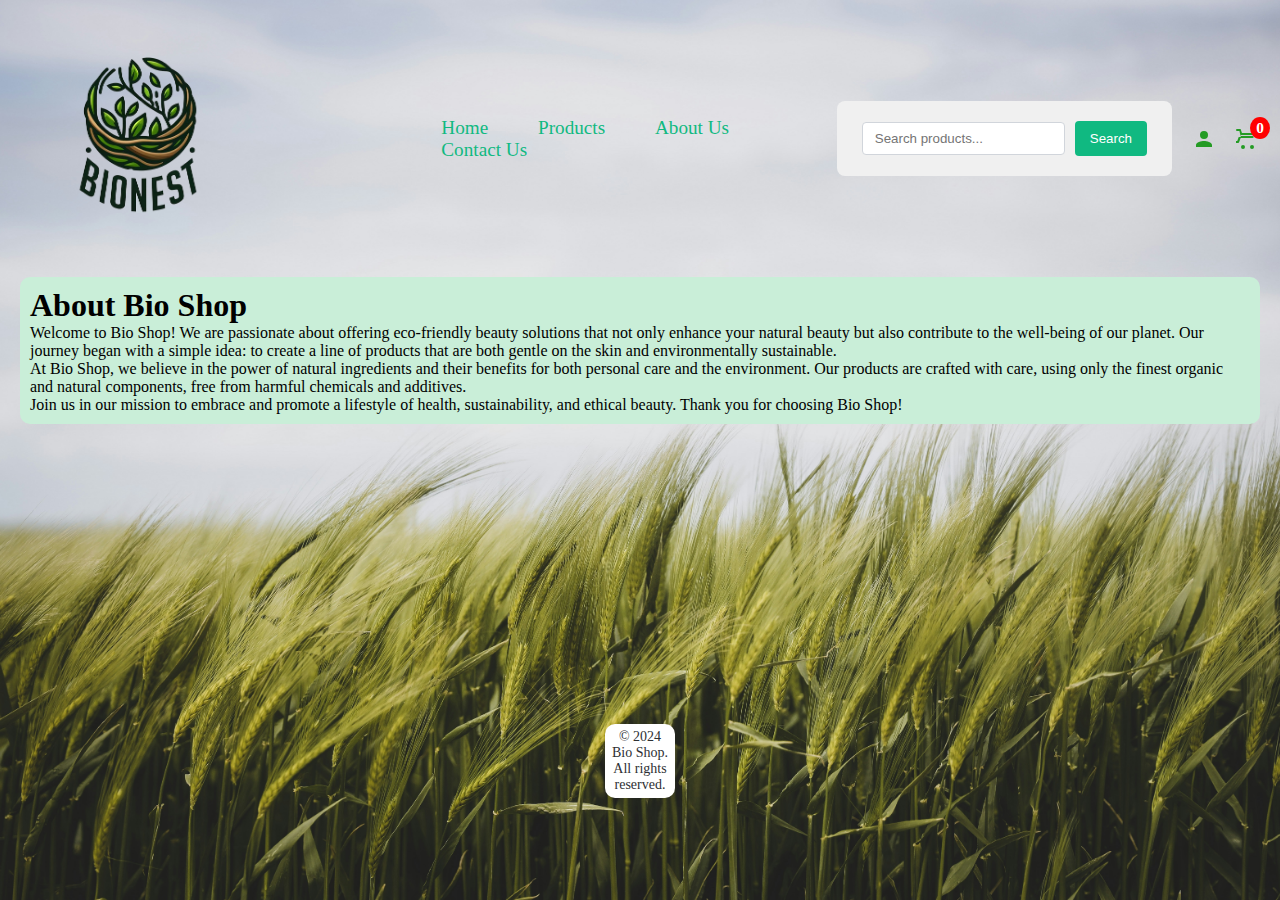
<file: aboutus.html>
<!DOCTYPE html>
<html lang="en">
<head>
  <meta charset="UTF-8">
  <meta name="viewport" content="width=device-width, initial-scale=1.0">
  <title>Bio Shop - Eco-friendly Beauty Products</title>
  <meta name="description" content="Discover our range of eco-friendly beauty products that embrace natural beauty and sustainability.">
  <link href="https://fonts.googleapis.com/css2?family=Montserrat:wght@400;500;600;700&display=swap" rel="stylesheet">
  <link href="aboutus.css" rel="stylesheet" type="text/css">
</head>
<body>
  <div class="container">
    <nav class="navbar">
      <a href="home.html">
        <img onclick="" src="Photos/bionest.png" class="mainicon" alt="Mainhome">
      </a>
      <div class="nav-links">
        <a href="redirect_home.php">Home</a>
        <a href="redirect_products.php">Products</a>
        <a href="redirect_aboutus.php">About Us</a>
        <a href="redirect_contactus.php">Contact Us</a>
      </div>
      <div class="nav-search-profile">
        <!-- Search Bar -->
        <form class="search-form">
          <input type="search" name="search" placeholder="Search products..." />
          <button type="submit">Search</button>
      </form>
      <!-- Profile Icon -->
      <a href="loginpage.html" class="icon profile-icon">
          <svg xmlns="http://www.w3.org/2000/svg" fill="currentColor" viewBox="0 0 24 24" width="24" height="24" class="prof">
              <!-- Replace with your own SVG path data for profile icon -->
              <path  d="M12,12a4,4 0 1,0 -4,-4a4,4 0 0,0 4,4m0,2c-2.67,0 -8,1.34 -8,4v2h16v-2c0,-2.66 -5.33,-4 -8,-4"/>
          </svg>
      </a>
      <!-- Cart Icon -->
      <a href="cart.php" class="icon cart-icon">
        <svg xmlns="http://www.w3.org/2000/svg" fill="currentColor" viewBox="0 0 24 24" width="24" height="24" class="cart">
            <path d="M7,18a2,2 0 1,0 2,2a2,2 0 0,0 -2,-2m9,0a2,2 0 1,0 2,2a2,2 0 0,0 -2,-2M1,2h3.6l1.35,4H19a1,1 0 0,1 0,2h-14l-0.35,1h12a1,1 0 1,1 0,2h-12l-1.65,4.55a1,1 0 0,1 -0.95,0.45h-2a1,1 0 1,1 0,-2h1.2l1.45,-4H4.8L3.45,4H1a1,1 0 1,1 0,-2"/>
        </svg>
        <span class="count">0</span>
    </a>
  </div>
    </nav>
    <!-- About Us Content -->
    <section class="">
      <h1>About Bio Shop</h1>
      <p>Welcome to Bio Shop! We are passionate about offering eco-friendly beauty solutions that not only enhance your natural beauty but also contribute to the well-being of our planet. Our journey began with a simple idea: to create a line of products that are both gentle on the skin and environmentally sustainable.</p>
      
      <p>At Bio Shop, we believe in the power of natural ingredients and their benefits for both personal care and the environment. Our products are crafted with care, using only the finest organic and natural components, free from harmful chemicals and additives.</p>
      
      <p>Join us in our mission to embrace and promote a lifestyle of health, sustainability, and ethical beauty. Thank you for choosing Bio Shop!</p>
    </section>
    <script src="common.js"></script> <!-- Include the common.js file -->

    <footer>
      © 2024 Bio Shop. All rights reserved.
    </footer>
  </div>
</body>
</html>
</file>
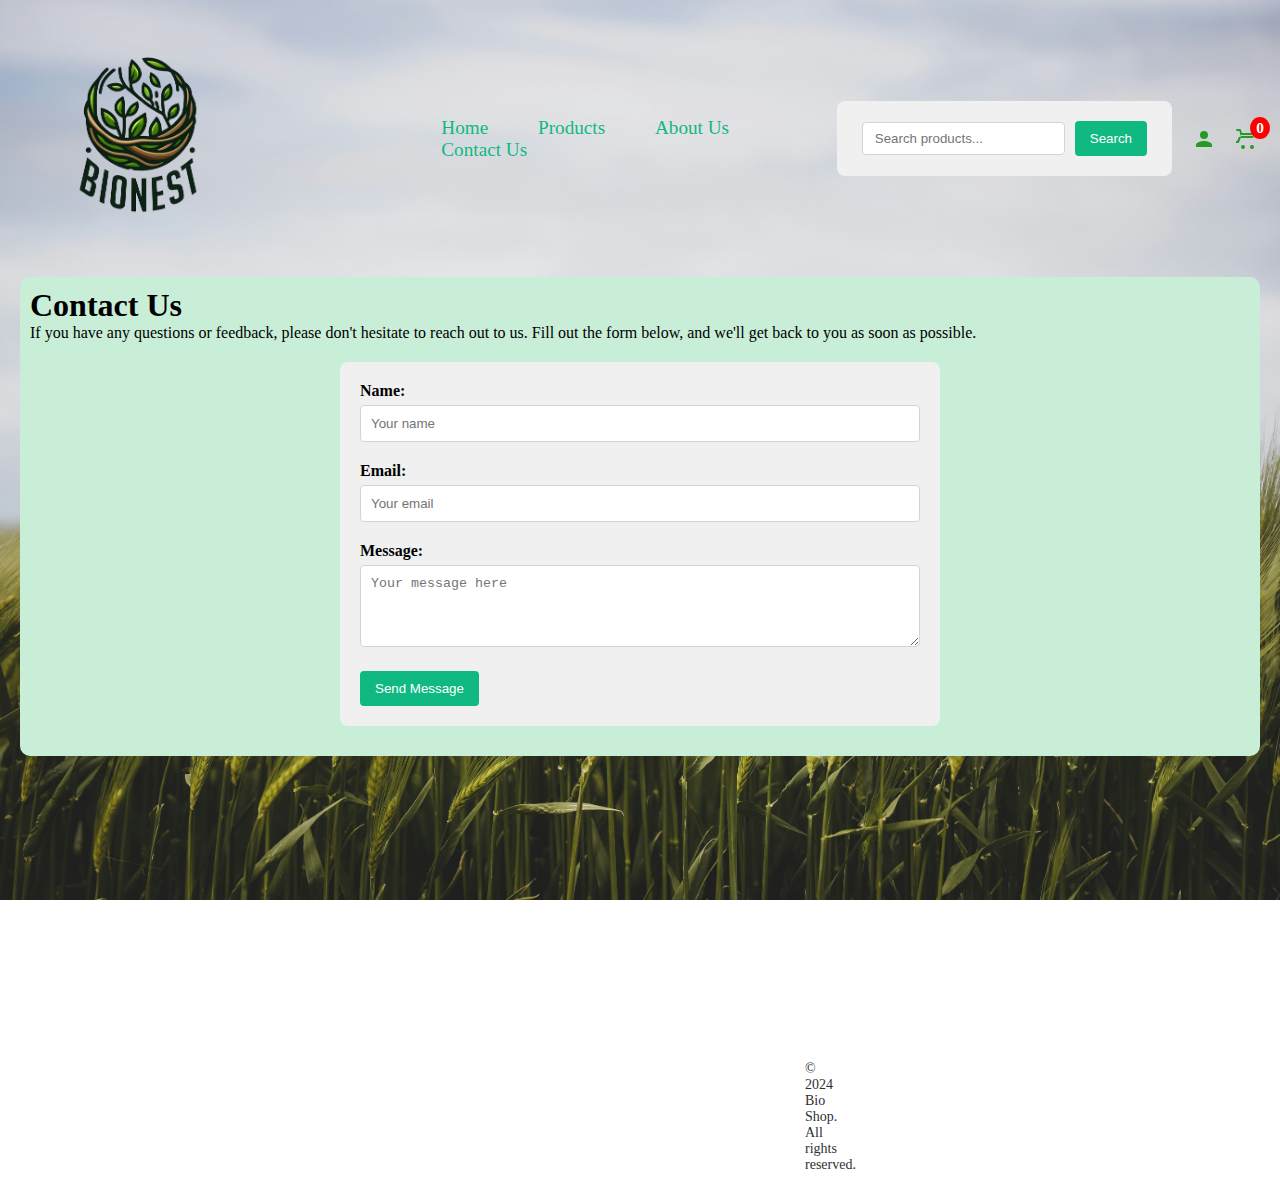
<file: contactus.html>
<!DOCTYPE html>
<html lang="en">
<head>
  <meta charset="UTF-8">
  <meta name="viewport" content="width=device-width, initial-scale=1.0">
  <title>Contact Us - Bio Shop</title>
  <meta name="description" content="Get in touch with Bio Shop - We'd love to hear from you.">
  <link href="https://fonts.googleapis.com/css2?family=Montserrat:wght@400;500;600;700&display=swap" rel="stylesheet">
  <link href="contactus.css" rel="stylesheet" type="text/css">
</head>
<body>
  <div class="container">
    <!-- Navigation Bar -->
    <nav class="navbar">
      <a href="home.html">
        <img onclick="" src="Photos/bionest.png" class="mainicon" alt="Mainhome">
      </a>
      <div class="nav-links">
        <a href="redirect_home.php">Home</a>
        <a href="redirect_products.php">Products</a>
        <a href="redirect_aboutus.php">About Us</a>
        <a href="redirect_contactus.php">Contact Us</a>
      </div>
      <div class="nav-search-profile">
        <!-- Search Bar -->
        <form class="search-form">
          <input type="search" name="search" placeholder="Search products..." />
          <button type="submit">Search</button>
        </form>
        <!-- Profile Icon -->
        <a href="loginpage.html" class="icon profile-icon">
          <svg xmlns="http://www.w3.org/2000/svg" fill="currentColor" viewBox="0 0 24 24" width="24" height="24" class="prof">
            <path d="M12,12a4,4 0 1,0 -4,-4a4,4 0 0,0 4,4m0,2c-2.67,0 -8,1.34 -8,4v2h16v-2c0,-2.66 -5.33,-4 -8,-4"/>
          </svg>
        </a>
        <!-- Cart Icon -->
        <a href="cart.php" class="icon cart-icon">
          <svg xmlns="http://www.w3.org/2000/svg" fill="currentColor" viewBox="0 0 24 24" width="24" height="24" class="cart">
            <path d="M7,18a2,2 0 1,0 2,2a2,2 0 0,0 -2,-2m9,0a2,2 0 1,0 2,2a2,2 0 0,0 -2,-2M1,2h3.6l1.35,4H19a1,1 0 0,1 0,2h-14l-0.35,1h12a1,1 0 1,1 0,2h-12l-1.65,4.55a1,1 0 0,1 -0.95,0.45h-2a1,1 0 1,1 0,-2h1.2l1.45,-4H4.8L3.45,4H1a1,1 0 1,1 0,-2"/>
          </svg>
          <span class="count">0</span>
        </a>
      </div>
    </nav>

    <!-- Contact Us Content -->
    <section id="contact">
      <h1>Contact Us</h1>
      <p>If you have any questions or feedback, please don't hesitate to reach out to us. Fill out the form below, and we'll get back to you as soon as possible.</p>
      
      <form action="send_message.php" method="POST">
        <label for="name">Name:</label>
        <input type="text" id="name" name="name" placeholder="Your name" required>
        
        <label for="email">Email:</label>
        <input type="email" id="email" name="email" placeholder="Your email" required>
        
        <label for="message">Message:</label>
        <textarea id="message" name="message" placeholder="Your message here" rows="4" required></textarea>
        
        <button type="submit">Send Message</button>
      </form>
    </section>
    <script src="common.js"></script> <!-- Include the common.js file -->

    <!-- Footer -->
    <footer>
      © 2024 Bio Shop. All rights reserved.
    </footer>
  </div>
</body>
</html>
</file>
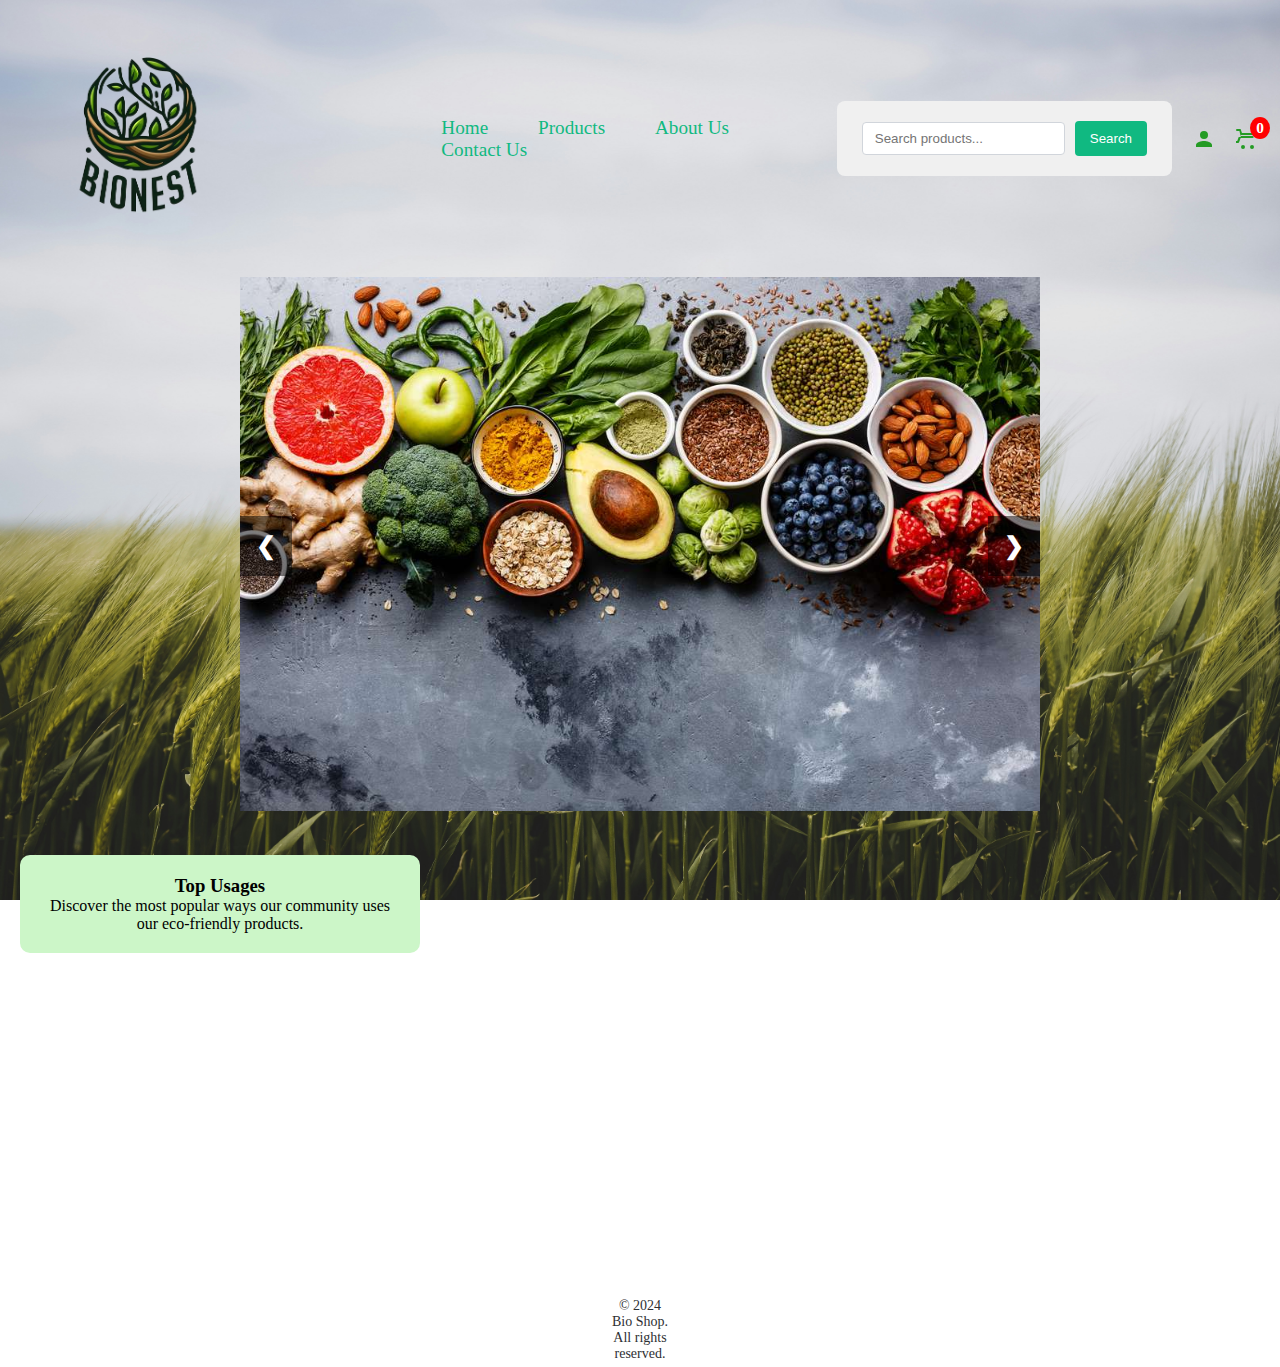
<file: home.html>
<!DOCTYPE html>
<html lang="en">
<head>
    <meta charset="UTF-8">
    <meta name="viewport" content="width=device-width, initial-scale=1.0">
    <title>Bionest E-shop</title>
    <link rel="icon" type="image/png" href="/bionest.png">
    <meta name="description" content="Discover our range of eco-friendly beauty products that embrace natural beauty and sustainability.">
    <link href="https://fonts.googleapis.com/css2?family=Montserrat:wght@400;500;600;700&display=swap" rel="stylesheet">
    <link href="home.css" rel="stylesheet" type="text/css">
</head>
<body>
    <div class="container">
        <nav class="navbar">
            <a href="home.html">
                <img onclick="" src="Photos/bionest.png" class="mainicon" alt="Mainhome">
            </a>
            <div class="nav-links">
                <a href="home.html">Home</a>
                <a href="index.html">Products</a>
                <a href="aboutus.html">About Us</a>
                <a href="contactus.html">Contact Us</a>
            </div>
            <div class="nav-search-profile">
                <!-- Search Bar -->
                <form class="search-form">
                    <input type="search" name="search" placeholder="Search products..." />
                    <button type="submit">Search</button>
                </form>
                <!-- Profile Icon -->
                <a href="loginpage.html" class="icon profile-icon">
                    <svg xmlns="http://www.w3.org/2000/svg" fill="currentColor" viewBox="0 0 24 24" width="24" height="24" class="prof">
                        <path d="M12,12a4,4 0 1,0 -4,-4a4,4 0 0,0 4,4m0,2c-2.67,0 -8,1.34 -8,4v2h16v-2c0,-2.66 -5.33,-4 -8,-4"/>
                    </svg>
                </a>
                <!-- Cart Icon -->
                <a href="cart.php" class="icon cart-icon">
                    <svg xmlns="http://www.w3.org/2000/svg" fill="currentColor" viewBox="0 0 24 24" width="24" height="24" class="cart">
                        <path d="M7,18a2,2 0 1,0 2,2a2,2 0 0,0 -2,-2m9,0a2,2 0 1,0 2,2a2,2 0 0,0 -2,-2M1,2h3.6l1.35,4H19a1,1 0 0,1 0,2h-14l-0.35,1h12a1,1 0 1,1 0,2h-12l-1.65,4.55a1,1 0 0,1 -0.95,0.45h-2a1,1 0 1,1 0,-2h1.2l1.45,-4H4.8L3.45,4H1a1,1 0 1,1 0,-2"/>
                    </svg>
                    <span class="count">0</span>
                </a>
            </div>
        </nav>
        <div class="slideshow-container">
            <!-- Radio buttons for slides -->
            <input type="radio" id="slide1" name="slide" hidden checked>
            <div class="slide">
                <a href="food.php">
                    <img src="Photos/slide1.jpg" alt="slide 1">
                </a>
                <label for="slide2" class="next">&#10095;</label>
                <label for="slide4" class="prev">&#10094;</label>
            </div>
            <input type="radio" id="slide2" name="slide" hidden>
            <div class="slide">
                <a href="beverage.php">
                    <img src="Photos/slide2.jpg" alt="slide 2">
                </a>
                <label for="slide3" class="next">&#10095;</label>
                <label for="slide1" class="prev">&#10094;</label>
            </div>
            <input type="radio" id="slide3" name="slide" hidden>
            <div class="slide">
                <a href="skincare.php">
                    <img src="Photos/slide3.png" alt="slide 3">
                </a>
                <label for="slide4" class="next">&#10095;</label>
                <label for="slide2" class="prev">&#10094;</label>
            </div>
            <input type="radio" id="slide4" name="slide" hidden>
            <div class="slide">
                <a href="haircare.php">
                    <img src="Photos/slide4.jpg" alt="slide 4">
                </a>
                <label for="slide1" class="next">&#10095;</label>
                <label for="slide3" class="prev">&#10094;</label>
            </div>
        </div>
        <div class="info-section">
            <div class="info-card">
                <h3>Top Usages</h3>
                <p>Discover the most popular ways our community uses our eco-friendly products.</p>
            </div>
        </div>
        <script src="./common.js"></script> <!-- Ensure the path is correct -->
        <footer>
            © 2024 Bio Shop. All rights reserved.
        </footer>
    </div>
</body>
</html>
</file>
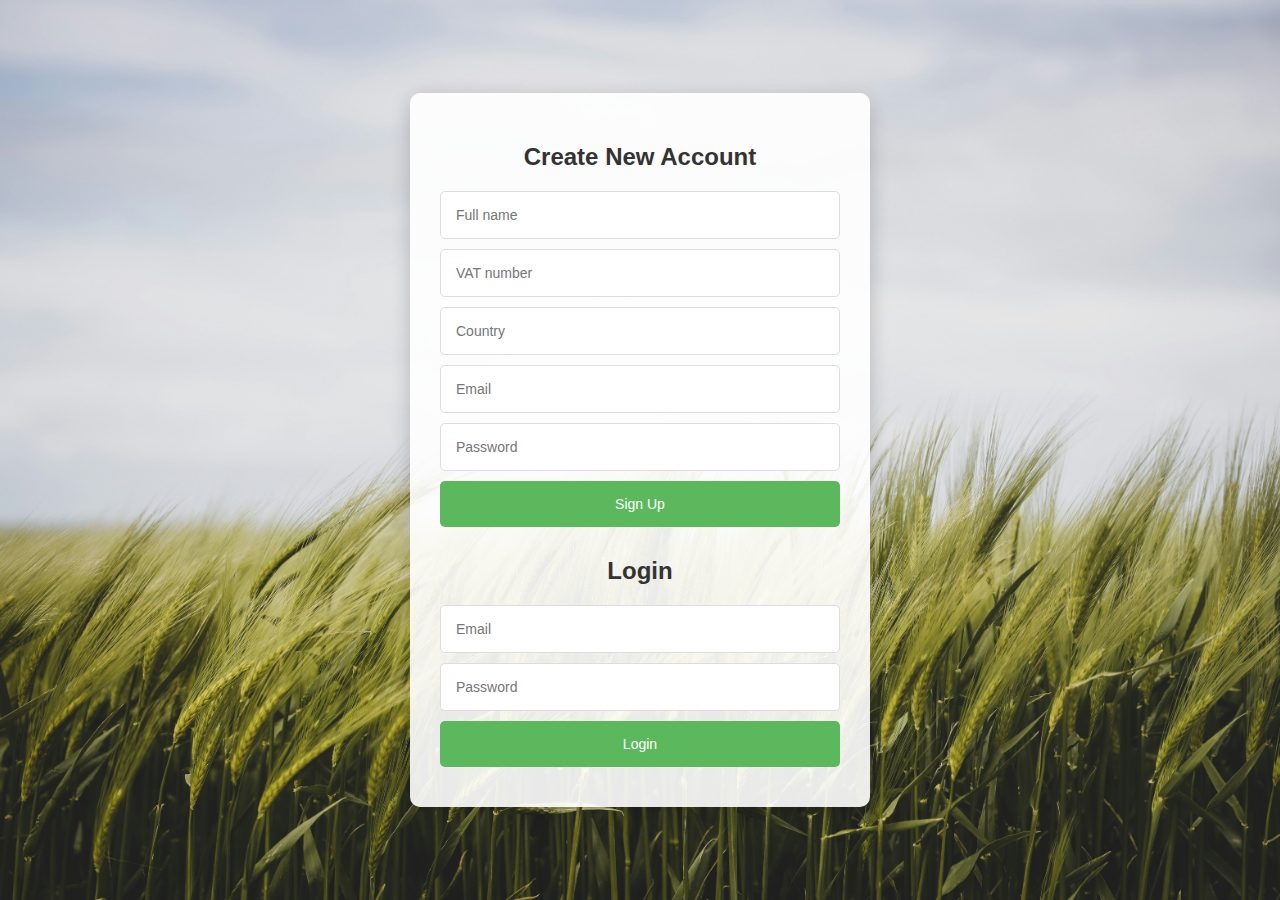
<file: loginpage.html>
<!DOCTYPE html>
<html lang="en">
<head>
    <meta charset="UTF-8">
    <meta name="viewport" content="width=device-width, initial-scale=1.0">
    <title>Sign Up / Login Form</title>
    <style>
        body {
            font-family: Arial, sans-serif;
            display: flex;
            justify-content: center;
            align-items: center;
            height: 100vh;
            margin: 0;
            background-image: url('Photos/ophelie-authier-qAC7cEFSVis-unsplash.jpg');
            background-size: cover;
            background-position: center;
            background-repeat: no-repeat;
            background-attachment: fixed;
        }
        .container {
            background: rgba(255, 255, 255, 0.9);
            padding: 30px;
            border-radius: 10px;
            box-shadow: 0 4px 20px rgba(0,0,0,0.2);
            max-width: 400px;
            width: 100%;
            text-align: center;
        }
        h2 {
            color: #333;
            margin-bottom: 20px;
        }
        form {
            display: flex;
            flex-direction: column;
        }
        input, button {
            padding: 15px;
            margin-bottom: 10px;
            border-radius: 5px;
            border: 1px solid #ddd;
            font-size: 14px;
        }
        button {
            background-color: #5cb85c;
            color: white;
            cursor: pointer;
            border: none;
            transition: background-color 0.3s;
        }
        button:hover {
            background-color: #4cae4c;
        }
    </style>
</head>
<body>
    <div class="container">
        <h2>Create New Account</h2>
        <form action="signup.php" method="POST">
            <input type="text" name="name" placeholder="Full name" required>
            <input type="text" name="vat" placeholder="VAT number" required>
            <input type="text" name="country" placeholder="Country" required>
            <input type="email" name="email" placeholder="Email" required>
            <input type="password" name="password" placeholder="Password" required>
            <button type="submit">Sign Up</button>
        </form>

        <h2>Login</h2>
        <form action="login.php" method="POST">
            <input type="email" name="email" placeholder="Email" required>
            <input type="password" name="password" placeholder="Password" required>
            <button type="submit">Login</button>
        </form>
    </div>
</body>
</html>
</file>
<file: aboutus.css>
* {
    box-sizing: border-box;
    margin: 0;
    padding: 0;
}
  
body {
    background-image: url('Photos/ophelie-authier-qAC7cEFSVis-unsplash.jpg');
    background-size: cover;
    background-position: center;
    background-repeat: no-repeat;
    background-attachment: fixed;
    margin: 0;
    height: 100vh;
    overflow-x: hidden;
}
  
.container {
    max-width: 1450px;
    margin: auto;
    padding: 0 20px;
}
  
.navbar {
    display: flex;
    justify-content: space-between;
    align-items: center;
    padding: 20px 0;
    font-size: larger;
}
.mainicon{
    display: absolute;
    width: 55%;
    height: 55%;
    border-radius: 0px;
}
  
.nav-links a {
    display: inline-block;
    color: #10B981;
    text-decoration: none;
    margin-right: 45px;
    font-weight: 500;
    transition: color 0.3s ease-in-out;
}

.nav-links a:hover {
    color: #065F46;
}

.nav-search-profile {
    display: flex;
    align-items: center;
}
  
.search-form {
    display: flex;
    align-items: center;
    margin-right: 0px;
}
  
.search-form input, .search-form button {
    padding: 8px 12px;
    margin: 0 5px;
    border: 1px solid #D1D5DB;
    border-radius: 4px;
    outline: none;
}

  
.search-form button {
    background-color: #10B981;
    color: white;
    border: none;
    cursor: pointer;
    transition: background-color 0.3s ease;
}
  
.search-form button:hover {
    background-color: #059669;
}
  
.icon {
    display: inline-block;
    margin-left: 20px; /* Adjust spacing as needed */
    width: 24px; /* Adjust icon size as needed */
    height: 24px; /* Adjust icon size as needed */
    vertical-align: middle;
  }
  
.icon svg {
    fill: #249b24; /* Set the fill color to white or any color that contrasts well with your navbar background */
    height: 24px;
    width: 24px;
  }
  
.hero {
    text-align: center;
    padding: 60px 20px;
    background-color: #ECFDF5;
}
  
.hero h1 {
    margin-bottom: 20px;
    font-size: 2.5rem;
    color: #047857;
}
.icon profile-icon{
    margin-left: 10px;
}
  
.hero p {
    font-size: 1.125rem;
    color: #065F46;
    margin-bottom: 20px;
}
  
.hero-buttons a {
    display: inline-block;
    background-color: #10B981;
    color: rgb(255, 255, 255);
    padding: 10px 30px;
    border-radius: 20px;
    text-decoration: none;
    font-weight: 500;
    margin: 0 10px;
    transition: background-color 0.3s ease;
}
  
.hero-buttons a:hover {
    background-color: #059669;
}
  
.products {
    display: flex;
    flex-wrap: wrap;
    justify-content: center;
    gap: 10px;
    padding: 40px 0;
}
.products2 {
    display: flex;
    flex-wrap: wrap;
    justify-content: center;
    gap: 10px;
    padding: 80px 0;
}
  
.product {
    flex-basis: calc(33.333% - 100px);
    text-align: center;
}
.product2 {
    flex-basis: calc(33.333% - 100px);
    text-align: center;
}
.product3 {
    flex-basis: calc(33.333% - 100px);
    text-align: center;
}
  
.product img {
    max-width: 150%;
    height: 100%;
    border-radius: 8px;
    transition: transform 0.3s ease;
}
.product2 img {
    max-width: 150%;
    height: 125%;
    border-radius: 8px;
    transition: transform 0.3s ease;
}
.product3 img {
    max-width: 150%;
    height: 125%;
    border-radius: 8px;
    transition: transform 0.3s ease;
}
  
.product img:hover {
    transform: scale(1.05);
}
.product2 img:hover {
    transform: scale(1.05);
}
.product3 img:hover {
    transform: scale(1.05);
}
  
.product p {
    margin-top: 10px;
    font-weight: 500;
    color: #f9fbfa;
    font-size: x-large;
}
.product2 p {
    margin-top: 10px;
    font-weight: 500;
    color: #f9fbfa;
    font-size: x-large;
}
.product3 p {
    margin-top: 10px;
    font-weight: 500;
    color: #f9fbfa;
    font-size: x-large;
}
  
.info-section {
    display: grid;
    grid-template-columns: repeat(auto-fill, minmax(300px, 1fr));
    gap: 20px;
    padding: 40px 0;
}
  
.info-card {
    background-color: #CCF6C8;
    padding: 20px;
    border-radius: 10px;
    text-align: center;
    transition: box-shadow 0.3s ease;
}
  
.info-card:hover {
    box-shadow: 0 4px 15px rgba(0, 0, 0, 0.1);
}
  
footer {
    text-align: center;
    padding: 5px ;
    font-size: 0.875rem;
    color: #2e3033;
    background-color: #ffffff;
    border-radius: 10px;
    margin-right:  585px;
    margin-left:  585px;
    margin-top:  300px;
}

/* Added Form Styling */
form {
  max-width: 600px;
  margin: 20px auto;
  padding: 20px;
  background-color: #f0f0f0;
  border-radius: 8px;
}

form label {
  display: block;
  margin-bottom: 5px;
  font-weight: 600;
}

form input[type="text"],
form input[type="email"],
form textarea {
  width: 100%;
  padding: 10px;
  margin-bottom: 20px;
  border: 1px solid #D1D5DB;
  border-radius: 4px;
  box-sizing: border-box;
}

form button[type="submit"] {
  background-color: #10B981;
  color: white;
  padding: 10px 15px;
  border: none;
  border-radius: 4px;
  cursor: pointer;
  transition: background-color 0.3s ease;
}

form button[type="submit"]:hover {
  background-color: #059669;
}
section{
    background-color: #c9eed8;
    border-radius: 10px;
    padding: 10px;
}
.cart-icon {
    position: relative;
    display: inline-block;
}

.cart-icon .count {
    background-color: #ff0000;
    color: #fff;
    padding: 2px 6px;
    border-radius: 50%;
    font-size: 0.8em;
    position: absolute;
    top: -10px;
    right: -10px;
    min-width: 20px;
    min-height: 20px;
    display: flex;
    align-items: center;
    justify-content: center;
    font-weight: bold;
}
</file>
<file: contactus.css>
* {
    box-sizing: border-box;
    margin: 0;
    padding: 0;
}
  
body {
    background-image: url('Photos/ophelie-authier-qAC7cEFSVis-unsplash.jpg');
    background-size: cover;
    background-position: center;
    background-repeat: no-repeat;
    background-attachment: fixed;
    margin: 0;
    height: 100vh;
    overflow-x: hidden;
}
  
.container {
    max-width: 1450px;
    margin: auto;
    padding: 0 20px;
}
  
.navbar {
    display: flex;
    justify-content: space-between;
    align-items: center;
    padding: 20px 0;
    font-size: larger;
}
.mainicon{
    display: absolute;
    width: 55%;
    height: 55%;
    border-radius: 0px;
}
  
.nav-links a {
    display: inline-block;
    color: #10B981;
    text-decoration: none;
    margin-right: 45px;
    font-weight: 500;
    transition: color 0.3s ease-in-out;
}

.nav-links a:hover {
    color: #065F46;
}

.nav-search-profile {
    display: flex;
    align-items: center;
}
  
.search-form {
    display: flex;
    align-items: center;
    margin-right: 0px;
}
  
.search-form input, .search-form button {
    padding: 8px 12px;
    margin: 0 5px;
    border: 1px solid #D1D5DB;
    border-radius: 4px;
    outline: none;
}

  
.search-form button {
    background-color: #10B981;
    color: white;
    border: none;
    cursor: pointer;
    transition: background-color 0.3s ease;
}
  
.search-form button:hover {
    background-color: #059669;
}
  
.icon {
    display: inline-block;
    margin-left: 20px; /* Adjust spacing as needed */
    width: 24px; /* Adjust icon size as needed */
    height: 24px; /* Adjust icon size as needed */
    vertical-align: middle;
  }
  
.icon svg {
    fill: #249b24; /* Set the fill color to white or any color that contrasts well with your navbar background */
    height: 24px;
    width: 24px;
  }
  
.hero {
    text-align: center;
    padding: 60px 20px;
    background-color: #ECFDF5;
}
  
.hero h1 {
    margin-bottom: 20px;
    font-size: 2.5rem;
    color: #047857;
}
.icon profile-icon{
    margin-left: 10px;
}
  
.hero p {
    font-size: 1.125rem;
    color: #065F46;
    margin-bottom: 20px;
}
  
.hero-buttons a {
    display: inline-block;
    background-color: #10B981;
    color: rgb(255, 255, 255);
    padding: 10px 30px;
    border-radius: 20px;
    text-decoration: none;
    font-weight: 500;
    margin: 0 10px;
    transition: background-color 0.3s ease;
}
  
.hero-buttons a:hover {
    background-color: #059669;
}
  
.products {
    display: flex;
    flex-wrap: wrap;
    justify-content: center;
    gap: 10px;
    padding: 40px 0;
}
.products2 {
    display: flex;
    flex-wrap: wrap;
    justify-content: center;
    gap: 10px;
    padding: 80px 0;
}
  
.product {
    flex-basis: calc(33.333% - 100px);
    text-align: center;
}
.product2 {
    flex-basis: calc(33.333% - 100px);
    text-align: center;
}
.product3 {
    flex-basis: calc(33.333% - 100px);
    text-align: center;
}
  
.product img {
    max-width: 150%;
    height: 100%;
    border-radius: 8px;
    transition: transform 0.3s ease;
}
.product2 img {
    max-width: 150%;
    height: 125%;
    border-radius: 8px;
    transition: transform 0.3s ease;
}
.product3 img {
    max-width: 150%;
    height: 125%;
    border-radius: 8px;
    transition: transform 0.3s ease;
}
  
.product img:hover {
    transform: scale(1.05);
}
.product2 img:hover {
    transform: scale(1.05);
}
.product3 img:hover {
    transform: scale(1.05);
}
  
.product p {
    margin-top: 10px;
    font-weight: 500;
    color: #f9fbfa;
    font-size: x-large;
}
.product2 p {
    margin-top: 10px;
    font-weight: 500;
    color: #f9fbfa;
    font-size: x-large;
}
.product3 p {
    margin-top: 10px;
    font-weight: 500;
    color: #f9fbfa;
    font-size: x-large;
}
  
.info-section {
    display: grid;
    grid-template-columns: repeat(auto-fill, minmax(300px, 1fr));
    gap: 20px;
    padding: 40px 0;
}
  
.info-card {
    background-color: #CCF6C8;
    padding: 20px;
    border-radius: 10px;
    text-align: center;
    transition: box-shadow 0.3s ease;
}
  
.info-card:hover {
    box-shadow: 0 4px 15px rgba(0, 0, 0, 0.1);
}
  
footer {
    text-align: center;
    padding: 5px ;
    font-size: 0.875rem;
    color: #2e3033;
    background-color: #ffffff;
    border-radius: 10px;
    margin-right:  780px;
    margin-left:  780px;
    margin-top:  300px;
}

/* Added Form Styling */
form {
  max-width: 600px;
  margin: 20px auto;
  padding: 20px;
  background-color: #f0f0f0;
  border-radius: 8px;
}

form label {
  display: block;
  margin-bottom: 5px;
  font-weight: 600;
}

form input[type="text"],
form input[type="email"],
form textarea {
  width: 100%;
  padding: 10px;
  margin-bottom: 20px;
  border: 1px solid #D1D5DB;
  border-radius: 4px;
  box-sizing: border-box;
}

form button[type="submit"] {
  background-color: #10B981;
  color: white;
  padding: 10px 15px;
  border: none;
  border-radius: 4px;
  cursor: pointer;
  transition: background-color 0.3s ease;
}

form button[type="submit"]:hover {
  background-color: #059669;
}
section{
    background-color: #c9eed8;
    border-radius: 10px;
    padding: 10px;
}
.cart-icon {
    position: relative;
    display: inline-block;
}

.cart-icon .count {
    background-color: #ff0000;
    color: #fff;
    padding: 2px 6px;
    border-radius: 50%;
    font-size: 0.8em;
    position: absolute;
    top: -10px;
    right: -10px;
    min-width: 20px;
    min-height: 20px;
    display: flex;
    align-items: center;
    justify-content: center;
    font-weight: bold;
}
</file>
<file: home.css>
* {
    box-sizing: border-box;
    margin: 0;
    padding: 0;
}
  
body {
    background-image: url('Photos/ophelie-authier-qAC7cEFSVis-unsplash.jpg');
    background-size: cover;
    background-position: center;
    background-repeat: no-repeat;
    background-attachment: fixed;
    margin: 0;
    height: 100vh;
    overflow-x: hidden;
}
  
.container {
    max-width: 1450px;
    margin: auto;
    padding: 0 20px;
}
  
.navbar {
    display: flex;
    justify-content: space-between;
    align-items: center;
    padding: 20px 0;
    font-size: larger;
}
.mainicon{
    display: absolute;
    width: 55%;
    height: 55%;
    border-radius: 0px;
}
  
.nav-links a {
    display: inline-block;
    color: #10B981;
    text-decoration: none;
    margin-right: 45px;
    font-weight: 500;
    transition: color 0.3s ease-in-out;
}

.nav-links a:hover {
    color: #065F46;
}

.nav-search-profile {
    display: flex;
    align-items: center;
}
  
.search-form {
    display: flex;
    align-items: center;
    margin-right: 0px;
}
  
.search-form input, .search-form button {
    padding: 8px 12px;
    margin: 0 5px;
    border: 1px solid #D1D5DB;
    border-radius: 4px;
    outline: none;
}

  
.search-form button {
    background-color: #10B981;
    color: white;
    border: none;
    cursor: pointer;
    transition: background-color 0.3s ease;
}
  
.search-form button:hover {
    background-color: #059669;
}
  
.icon {
    display: inline-block;
    margin-left: 20px; /* Adjust spacing as needed */
    width: 24px; /* Adjust icon size as needed */
    height: 24px; /* Adjust icon size as needed */
    vertical-align: middle;
  }
  
.icon svg {
    fill: #249b24; /* Set the fill color to white or any color that contrasts well with your navbar background */
    height: 24px;
    width: 24px;
  }
  
.hero {
    text-align: center;
    padding: 60px 20px;
    background-color: #ECFDF5;
}
  
.hero h1 {
    margin-bottom: 20px;
    font-size: 2.5rem;
    color: #047857;
}
.icon profile-icon{
    margin-left: 10px;
}
  
.hero p {
    font-size: 1.125rem;
    color: #065F46;
    margin-bottom: 20px;
}
  
.hero-buttons a {
    display: inline-block;
    background-color: #10B981;
    color: rgb(255, 255, 255);
    padding: 10px 30px;
    border-radius: 20px;
    text-decoration: none;
    font-weight: 500;
    margin: 0 10px;
    transition: background-color 0.3s ease;
}
  
.hero-buttons a:hover {
    background-color: #059669;
}
  
.products {
    display: flex;
    flex-wrap: wrap;
    justify-content: center;
    gap: 10px;
    padding: 40px 0;
}
.products2 {
    display: flex;
    flex-wrap: wrap;
    justify-content: center;
    gap: 10px;
    padding: 80px 0;
}
  
.product {
    flex-basis: calc(33.333% - 100px);
    text-align: center;
}
.product2 {
    flex-basis: calc(33.333% - 100px);
    text-align: center;
}
.product3 {
    flex-basis: calc(33.333% - 100px);
    text-align: center;
}
  
.product img {
    max-width: 150%;
    height: 100%;
    border-radius: 8px;
    transition: transform 0.3s ease;
}
.product2 img {
    max-width: 150%;
    height: 125%;
    border-radius: 8px;
    transition: transform 0.3s ease;
}
.product3 img {
    max-width: 150%;
    height: 125%;
    border-radius: 8px;
    transition: transform 0.3s ease;
}
  
.product img:hover {
    transform: scale(1.05);
}
.product2 img:hover {
    transform: scale(1.05);
}
.product3 img:hover {
    transform: scale(1.05);
}
  
.product p {
    margin-top: 10px;
    font-weight: 500;
    color: #f9fbfa;
    font-size: x-large;
}
.product2 p {
    margin-top: 10px;
    font-weight: 500;
    color: #f9fbfa;
    font-size: x-large;
}
.product3 p {
    margin-top: 10px;
    font-weight: 500;
    color: #f9fbfa;
    font-size: x-large;
}
  
.info-section {
    display: grid;
    grid-template-columns: repeat(auto-fill, minmax(300px, 1fr));
    gap: 20px;
    padding: 40px 0;
}
  
.info-card {
    background-color: #CCF6C8;
    padding: 20px;
    border-radius: 10px;
    text-align: center;
    transition: box-shadow 0.3s ease;
}
  
.info-card:hover {
    box-shadow: 0 4px 15px rgba(0, 0, 0, 0.1);
}
  
footer {
    text-align: center;
    padding: 5px ;
    font-size: 0.875rem;
    color: #2e3033;
    background-color: #ffffff;
    border-radius: 10px;
    margin-right:  585px;
    margin-left:  585px;
    margin-top:  300px;
}

/* Added Form Styling */
form {
  max-width: 600px;
  margin: 20px auto;
  padding: 20px;
  background-color: #f0f0f0;
  border-radius: 8px;
}

form label {
  display: block;
  margin-bottom: 5px;
  font-weight: 600;
}

form input[type="text"],
form input[type="email"],
form textarea {
  width: 100%;
  padding: 10px;
  margin-bottom: 20px;
  border: 1px solid #D1D5DB;
  border-radius: 4px;
  box-sizing: border-box;
}

form button[type="submit"] {
  background-color: #10B981;
  color: white;
  padding: 10px 15px;
  border: none;
  border-radius: 4px;
  cursor: pointer;
  transition: background-color 0.3s ease;
}

form button[type="submit"]:hover {
  background-color: #059669;
}
section{
    background-color: #c9eed8;
    border-radius: 10px;
    padding: 10px;
}
.slideshow-container {
    position: relative;
    max-width: 800px; /* You can adjust this to fit your needs */
    margin: auto;
  }
  
  .slide {
    display: none;
    position: relative;
    width: 100%;

  }
  
  input[type="radio"]:checked + .slide {
    display: block;
  }
  
  img {
    width: 100%;
  }
  
  .prev, .next {
    cursor: pointer;
    position: absolute;
    top: 50%;
    transform: translateY(-50%);
    padding: 16px;
    color: white;
    font-weight: bold;
    font-size: 24px;
    background-color: rgba(0, 0, 0, 0.5);
    user-select: none;
  }
  
  .prev {
    left: 0;
  }
  
  .next {
    right: 0;
  }
  .cart-icon {
    position: relative;
    display: inline-block;
}

.cart-icon .count {
    background-color: #ff0000;
    color: #fff;
    padding: 2px 6px;
    border-radius: 50%;
    font-size: 0.8em;
    position: absolute;
    top: -10px;
    right: -10px;
    min-width: 20px;
    min-height: 20px;
    display: flex;
    align-items: center;
    justify-content: center;
    font-weight: bold;
}
</file>
